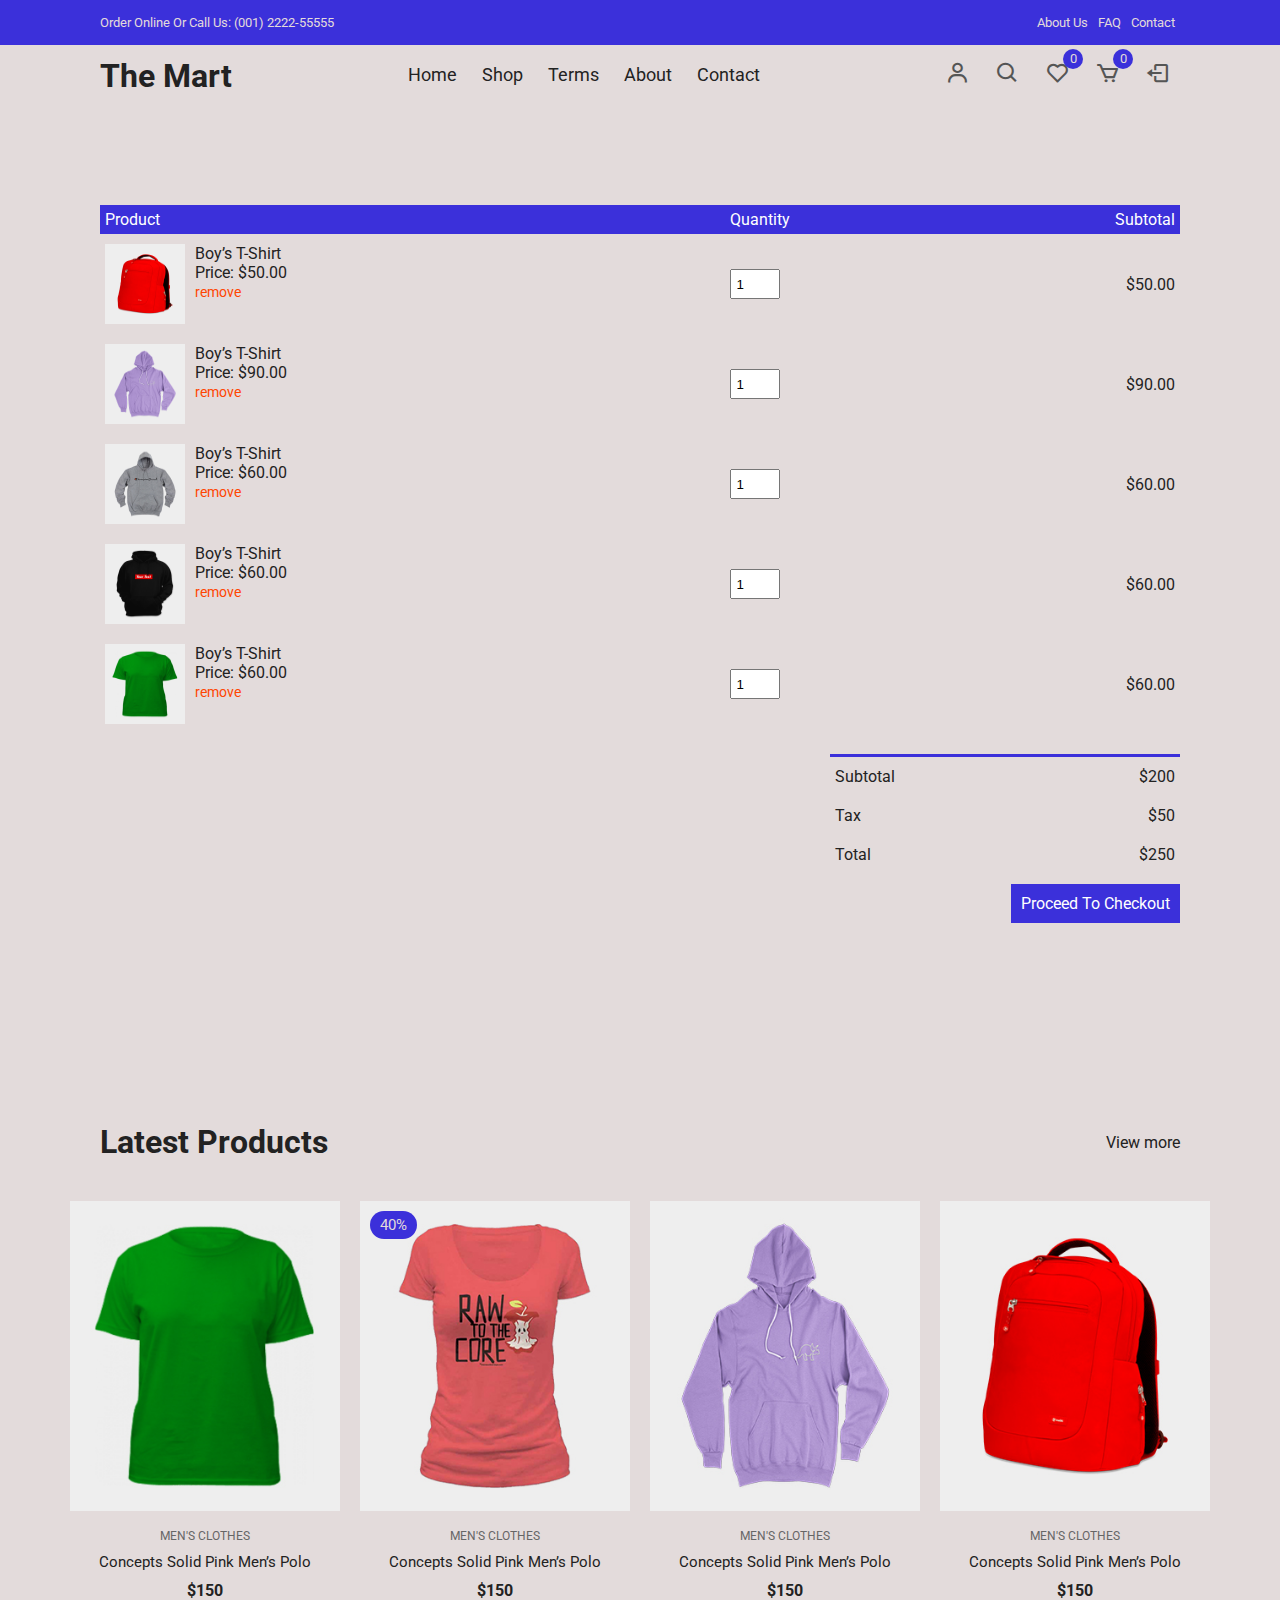
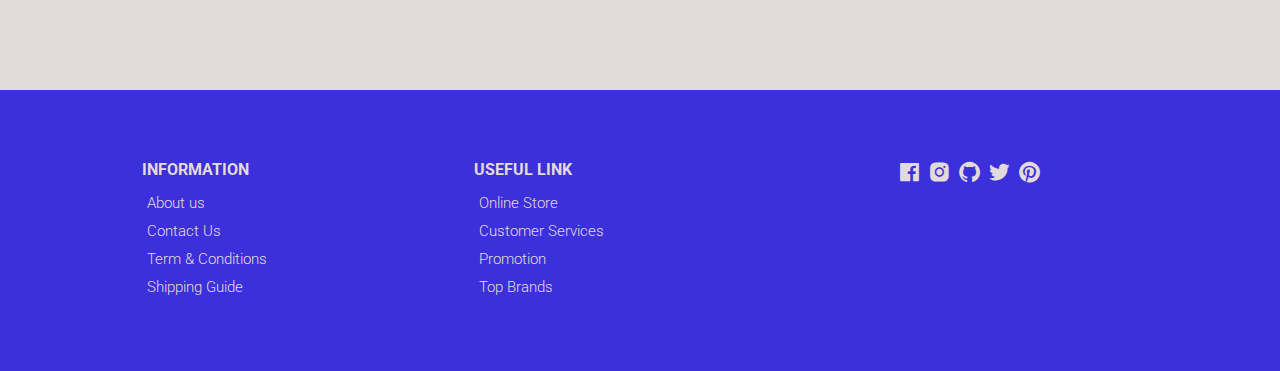
<file: cart.html>
<!DOCTYPE html>
<html lang="en">
  <head>
    <meta charset="UTF-8" />
    <meta name="viewport" content="width=device-width, initial-scale=1.0" />
    <!-- Box icons -->
    <link
      rel="stylesheet"
      href="https://cdn.jsdelivr.net/npm/boxicons@latest/css/boxicons.min.css"
    />
    <!-- Custom StyleSheet -->
    <link rel="stylesheet" href="./css/styles.css" />
    <title>Your Cart</title>
  </head>
  <body>
    <!-- Navigation -->
    <div class="top-nav">
      <div class="container d-flex">
        <p>Order Online Or Call Us: (001) 2222-55555</p>
        <ul class="d-flex">
          <li><a href="about.html">About Us</a></li>
          <li><a href="terms.xml">FAQ</a></li>
          <li><a href="contact.html">Contact</a></li>
        </ul>
      </div>
    </div>
    <div class="navigation">
      <div class="nav-center container d-flex">
        <a href="index.html" class="logo"><h1>The Mart</h1></a>

        <ul class="nav-list d-flex">
          <li class="nav-item">
            <a href="index.php" class="nav-link">Home</a>
          </li>
          <li class="nav-item">
            <a href="product.html" class="nav-link">Shop</a>
          </li>
          <li class="nav-item">
            <a href="terms.xml" class="nav-link">Terms</a>
          </li>
          <li class="nav-item">
            <a href="about.html" class="nav-link">About</a>
          </li>
          <li class="nav-item">
            <a href="contact.html" class="nav-link">Contact</a>
          </li>
        </ul>

        <div class="icons d-flex">
          <a href="login.html" class="icon">
              <i class="bx bx-user"></i>
          </a>
          <a href="search.html" class="icon">
              <i class="bx bx-search"></i>
          </a>
          <div class="icon">
              <i class="bx bx-heart"></i>
              <span class="d-flex">0</span>
          </div>
          <a href="cart.html" class="icon">
              <i class="bx bx-cart"></i>
              <span class="d-flex">0</span>
          </a>
          <a href="logout.php" class ="icon">
             <i class="bx bx-log-out"></i>
          </a>
        </div>

        <div class="hamburger">
          <i class="bx bx-menu-alt-left"></i>
        </div>
      </div>
    </div>

    <!-- Cart Items -->
    <div class="container cart">
      <table>
        <tr>
          <th>Product</th>
          <th>Quantity</th>
          <th>Subtotal</th>
        </tr>
        <tr>
          <td>
            <div class="cart-info">
              <img src="./images/product-2.jpg" alt="" />
              <div>
                <p>Boy’s T-Shirt</p>
                <span>Price: $50.00</span> <br />
                <a href="#">remove</a>
              </div>
            </div>
          </td>
          <td><input type="number" value="1" min="1" /></td>
          <td>$50.00</td>
        </tr>
        <tr>
          <td>
            <div class="cart-info">
              <img src="./images/product-3.jpg" alt="" />
              <div>
                <p>Boy’s T-Shirt</p>
                <span>Price: $90.00</span> <br />
                <a href="#">remove</a>
              </div>
            </div>
          </td>
          <td><input type="number" value="1" min="1" /></td>
          <td>$90.00</td>
        </tr>
        <tr>
          <td>
            <div class="cart-info">
              <img src="./images/product-4.jpg" alt="" />
              <div>
                <p>Boy’s T-Shirt</p>
                <span>Price: $60.00</span> <br />
                <a href="#">remove</a>
              </div>
            </div>
          </td>
          <td><input type="number" value="1" min="1" /></td>
          <td>$60.00</td>
        </tr>
        <tr>
          <td>
            <div class="cart-info">
              <img src="./images/product-5.jpg" alt="" />
              <div>
                <p>Boy’s T-Shirt</p>
                <span>Price: $60.00</span> <br />
                <a href="#">remove</a>
              </div>
            </div>
          </td>
          <td><input type="number" value="1" min="1" /></td>
          <td>$60.00</td>
        </tr>
        <tr>
          <td>
            <div class="cart-info">
              <img src="./images/product-6.jpg" alt="" />
              <div>
                <p>Boy’s T-Shirt</p>
                <span>Price: $60.00</span> <br />
                <a href="#">remove</a>
              </div>
            </div>
          </td>
          <td><input type="number" value="1" min="1" /></td>
          <td>$60.00</td>
        </tr>
      </table>
      <div class="total-price">
        <table>
          <tr>
            <td>Subtotal</td>
            <td>$200</td>
          </tr>
          <tr>
            <td>Tax</td>
            <td>$50</td>
          </tr>
          <tr>
            <td>Total</td>
            <td>$250</td>
          </tr>
        </table>
        <a href="checkout.html" class="checkout btn">Proceed To Checkout</a>
      </div>
    </div>

    <!-- Latest Products -->
    <section class="section featured">
      <div class="top container">
        <h1>Latest Products</h1>
        <a href="#" class="view-more">View more</a>
      </div>
      <div class="product-center container">
        <div class="product-item">
          <div class="overlay">
            <a href="" class="product-thumb">
              <img src="./images/product-6.jpg" alt="" />
            </a>
          </div>
          <div class="product-info">
            <span>MEN'S CLOTHES</span>
            <a href="productDetails.html">Concepts Solid Pink Men’s Polo</a>
            <h4>$150</h4>
          </div>
          <ul class="icons">
            <li><i class="bx bx-heart"></i></li>
            <li><i class="bx bx-search"></i></li>
            <li><i class="bx bx-cart"></i></li>
          </ul>
        </div>
        <div class="product-item">
          <div class="overlay">
            <a href="" class="product-thumb">
              <img src="./images/product-1.jpg" alt="" />
            </a>
            <span class="discount">40%</span>
          </div>
          <div class="product-info">
            <span>MEN'S CLOTHES</span>
            <a href="productDetails.html">Concepts Solid Pink Men’s Polo</a>
            <h4>$150</h4>
          </div>
          <ul class="icons">
            <li><i class="bx bx-heart"></i></li>
            <li><i class="bx bx-search"></i></li>
            <li><i class="bx bx-cart"></i></li>
          </ul>
        </div>
        <div class="product-item">
          <div class="overlay">
            <a href="" class="product-thumb">
              <img src="./images/product-3.jpg" alt="" />
            </a>
          </div>
          <div class="product-info">
            <span>MEN'S CLOTHES</span>
            <a href="productDetails.html">Concepts Solid Pink Men’s Polo</a>
            <h4>$150</h4>
          </div>
          <ul class="icons">
            <li><i class="bx bx-heart"></i></li>
            <li><i class="bx bx-search"></i></li>
            <li><i class="bx bx-cart"></i></li>
          </ul>
        </div>
        <div class="product-item">
          <div class="overlay">
            <a href="" class="product-thumb">
              <img src="./images/product-2.jpg" alt="" />
            </a>
          </div>
          <div class="product-info">
            <span>MEN'S CLOTHES</span>
            <a href="productDetails.html">Concepts Solid Pink Men’s Polo</a>
            <h4>$150</h4>
          </div>
          <ul class="icons">
            <li><i class="bx bx-heart"></i></li>
            <li><i class="bx bx-search"></i></li>
            <li><i class="bx bx-cart"></i></li>
          </ul>
        </div>
      </div>
    </section>

    <!-- Footer -->
    <footer class="footer">
      <div class="row">
        <div class="col d-flex">
          <h4>INFORMATION</h4>
          <a href="">About us</a>
          <a href="">Contact Us</a>
          <a href="">Term & Conditions</a>
          <a href="">Shipping Guide</a>
        </div>
        <div class="col d-flex">
          <h4>USEFUL LINK</h4>
          <a href="">Online Store</a>
          <a href="">Customer Services</a>
          <a href="">Promotion</a>
          <a href="">Top Brands</a>
        </div>
        <div class="col d-flex">
          <span><i class="bx bxl-facebook-square"></i></span>
          <span><i class="bx bxl-instagram-alt"></i></span>
          <span><i class="bx bxl-github"></i></span>
          <span><i class="bx bxl-twitter"></i></span>
          <span><i class="bx bxl-pinterest"></i></span>
        </div>
      </div>
    </footer>

    <!-- Custom Script -->
    <script src="./js/index.js"></script>
  </body>
</html>
</file>
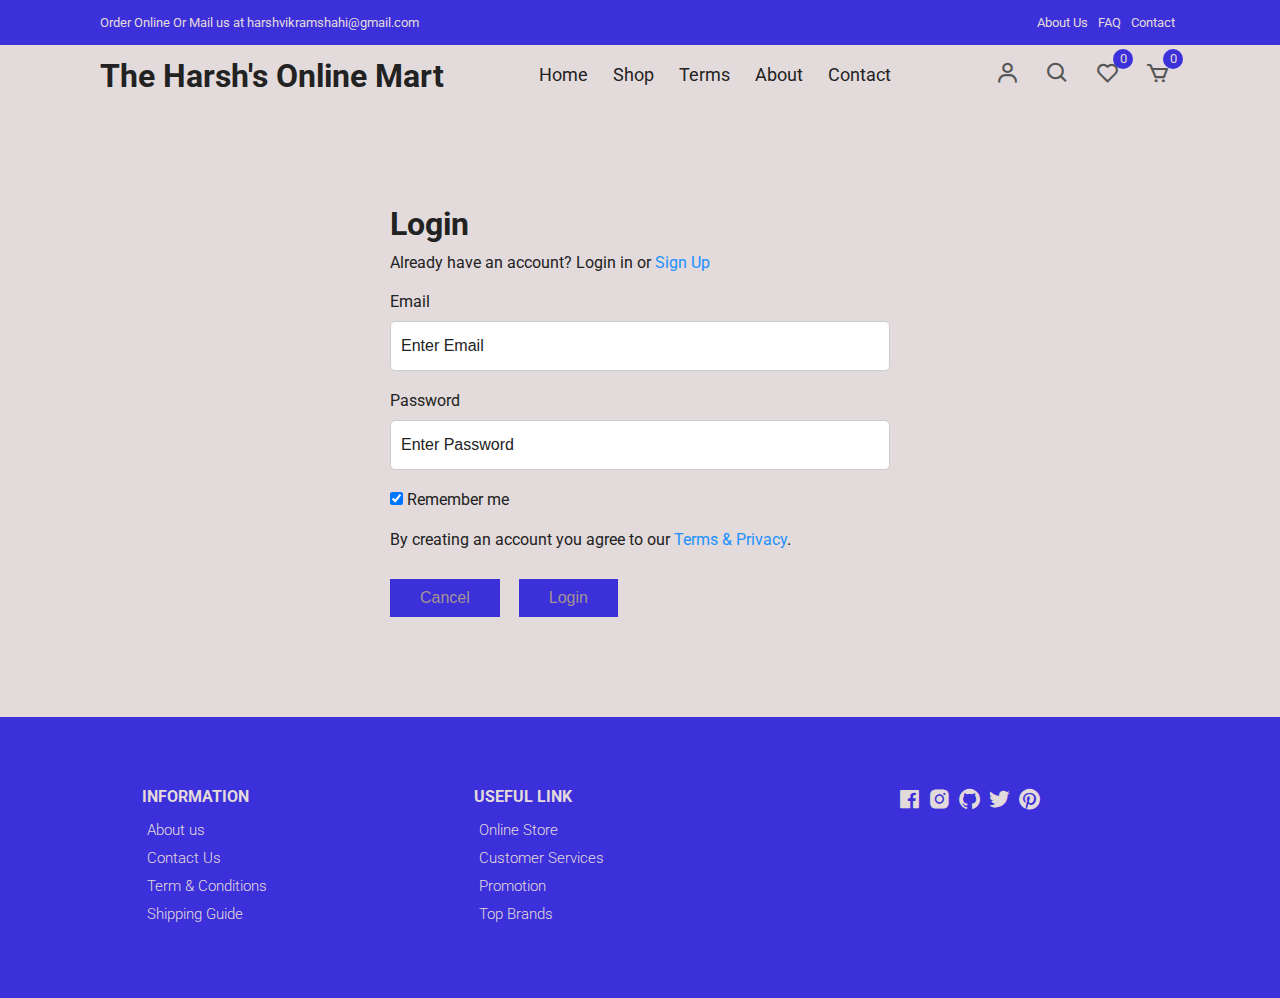
<file: login.html>
<!DOCTYPE html>
<html lang="en">
  <head>
    <meta charset="UTF-8" />
    <meta name="viewport" content="width=device-width, initial-scale=1.0" />
    <!-- Box icons -->
    <link
      rel="stylesheet"
      href="https://cdn.jsdelivr.net/npm/boxicons@latest/css/boxicons.min.css"
    />
    <!-- Custom StyleSheet -->
    <link rel="stylesheet" href="./css/styles.css" />
    <title>Login</title>
  </head>
  <body>
    <!-- Navigation -->
    <div class="top-nav">
      <div class="container d-flex">
        <p>Order Online Or Mail us at harshvikramshahi@gmail.com</p>
        <ul class="d-flex">
          <li><a href="about.html">About Us</a></li>
          <li><a href="contact.html">FAQ</a></li>
          <li><a href="contact.html">Contact</a></li>
        </ul>
      </div>
    </div>
    <div class="navigation">
      <div class="nav-center container d-flex">
        <a href="index.html" class="logo"><h1>The Harsh's Online Mart</h1></a>

        <ul class="nav-list d-flex">
          <li class="nav-item">
            <a href="index.php" class="nav-link">Home</a>
          </li>
          <li class="nav-item">
            <a href="product.html" class="nav-link">Shop</a>
          </li>
          <li class="nav-item">
            <a href="terms.xml" class="nav-link">Terms</a>
          </li>
          <li class="nav-item">
            <a href="about.html" class="nav-link">About</a>
          </li>
          <li class="nav-item">
            <a href="contact.html" class="nav-link">Contact</a>
          </li>
        </ul>

        <div class="icons d-flex">
          <a href="login.html" class="icon">
              <i class="bx bx-user"></i>
          </a>
          <a href="search.html" class="icon">
              <i class="bx bx-search"></i>
          </a>
          <div class="icon">
              <i class="bx bx-heart"></i>
              <span class="d-flex">0</span>
          </div>
          <a href="cart.html" class="icon">
              <i class="bx bx-cart"></i>
              <span class="d-flex">0</span>
          </a>
        </div>
      </div>
    </div>
    <!-- Login -->
    <div class="container">
      <div class="login-form">
        <form action="login.php" method="post">
          <h1>Login</h1>
          <p>
            Already have an account? Login in or
            <a href="signup.html">Sign Up</a>
          </p>

          <label for="email">Email</label>
          <input type="text" placeholder="Enter Email" name="username" required />

          <label for="psw">Password</label>
          <input
            type="password"
            placeholder="Enter Password"
            name="password"
            required
          />

          <label>
            <input
              type="checkbox"
              checked="checked"
              name="remember"
              style="margin-bottom: 15px"
            />
            Remember me
          </label>

          <p>
            By creating an account you agree to our
            <a href="terms.xml">Terms & Privacy</a>.
          </p>

          <div class="buttons">
            <button  type="button" class="cancelbtn">Cancel</button>
            <button type="submit" class="signupbtn">Login</button>
          </div>
        </form>
      </div>
    </div>

    <!-- Footer -->
    <footer class="footer">
      <div class="row">
        <div class="col d-flex">
          <h4>INFORMATION</h4>
          <a href="">About us</a>
          <a href="">Contact Us</a>
          <a href="">Term & Conditions</a>
          <a href="">Shipping Guide</a>
        </div>
        <div class="col d-flex">
          <h4>USEFUL LINK</h4>
          <a href="">Online Store</a>
          <a href="">Customer Services</a>
          <a href="">Promotion</a>
          <a href="">Top Brands</a>
        </div>
        <div class="col d-flex">
          <span><i class="bx bxl-facebook-square"></i></span>
          <span><i class="bx bxl-instagram-alt"></i></span>
          <span><i class="bx bxl-github"></i></span>
          <span><i class="bx bxl-twitter"></i></span>
          <span><i class="bx bxl-pinterest"></i></span>
        </div>
      </div>
    </footer>

    <!-- Custom Script -->
    <script src="./js/index.js"></script>
  </body>
</html>
</file>
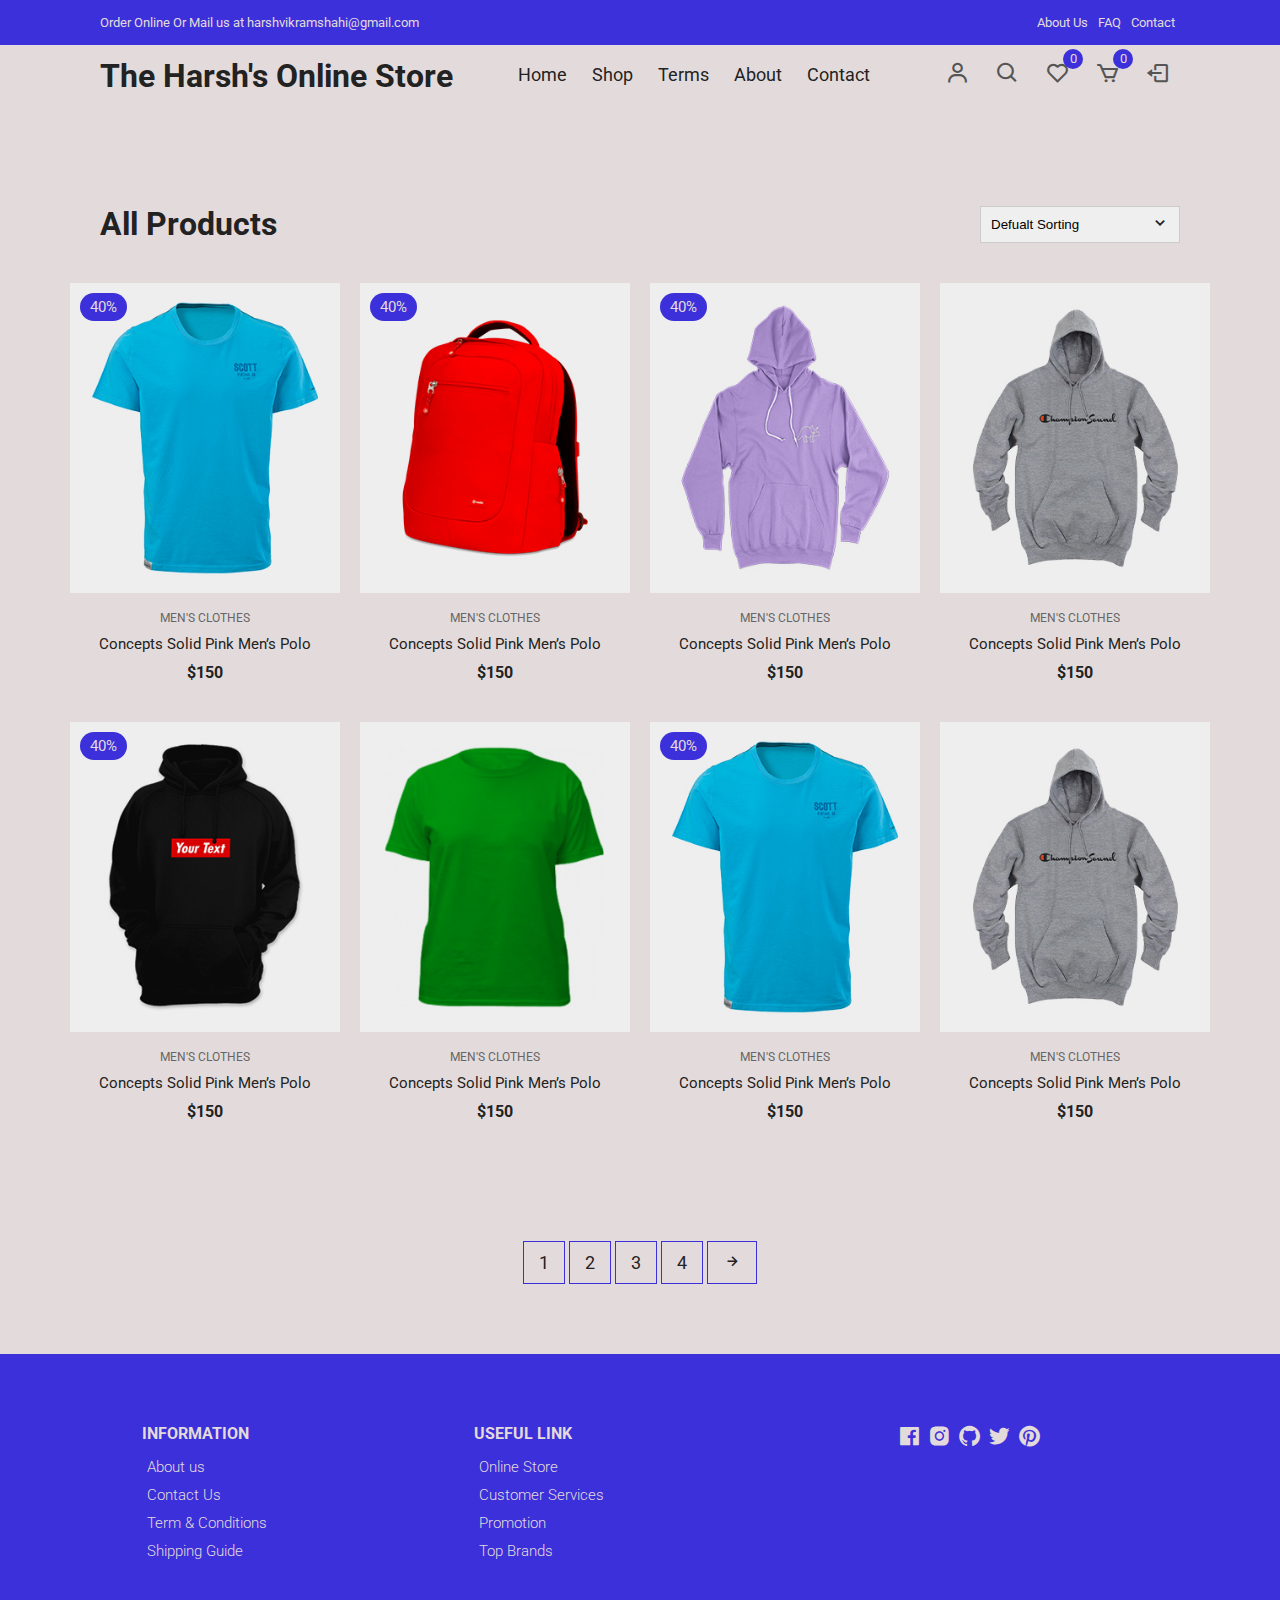
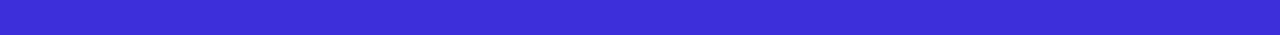
<file: product.html>
<!DOCTYPE html>
<html lang="en">
  <head>
    <meta charset="UTF-8" />
    <meta name="viewport" content="width=device-width, initial-scale=1.0" />
    <!-- Box icons -->
    <link
      rel="stylesheet"
      href="https://cdn.jsdelivr.net/npm/boxicons@latest/css/boxicons.min.css"
    />
    <!-- Custom StyleSheet -->
    <link rel="stylesheet" href="./css/styles.css" />
    <title>Boy’s T-Shirt</title>
  </head>

  <body>
    <!-- Navigation -->
    <div class="top-nav">
      <div class="container d-flex">
        <p>Order Online Or Mail us at harshvikramshahi@gmail.com</p>
        <ul class="d-flex">
          <li><a href="about.html">About Us</a></li>
          <li><a href="contact.html">FAQ</a></li>
          <li><a href="contact.html">Contact</a></li>
        </ul>
      </div>
    </div>
    <div class="navigation">
      <div class="nav-center container d-flex">
        <a href="index.html" class="logo"><h1>The Harsh's Online Store</h1></a>

        <ul class="nav-list d-flex">
          <li class="nav-item">
            <a href="index.php" class="nav-link">Home</a>
          </li>
          <li class="nav-item">
            <a href="product.html" class="nav-link">Shop</a>
          </li>
          <li class="nav-item">
            <a href="terms.xml" class="nav-link">Terms</a>
          </li>
          <li class="nav-item">
            <a href="about.html" class="nav-link">About</a>
          </li>
          <li class="nav-item">
            <a href="contact.html" class="nav-link">Contact</a>
          </li>
        </ul>

        <div class="icons d-flex">
          <a href="login.html" class="icon">
              <i class="bx bx-user"></i>
          </a>
          <a href="search.html" class="icon">
              <i class="bx bx-search"></i>
          </a>
          <div class="icon">
              <i class="bx bx-heart"></i>
              <span class="d-flex">0</span>
          </div>
          <a href="cart.html" class="icon">
              <i class="bx bx-cart"></i>
              <span class="d-flex">0</span>
          </a>
          <a href="logout.php" class ="icon">
             <i class="bx bx-log-out"></i>
          </a>
        </div>

        <div class="hamburger">
          <i class="bx bx-menu-alt-left"></i>
        </div>
      </div>
    </div>

    <!-- All Products -->
    <section class="section all-products" id="products">
      <div class="top container">
        <h1>All Products</h1>
        <form>
          <select>
            <option value="1">Defualt Sorting</option>
            <option value="2">Sort By Price</option>
            <option value="3">Sort By Popularity</option>
            <option value="4">Sort By Sale</option>
            <option value="5">Sort By Rating</option>
          </select>
          <span><i class="bx bx-chevron-down"></i></span>
        </form>
      </div>
      <div class="product-center container">
        <div class="product-item">
          <div class="overlay">
            <a href="productDetails.html" class="product-thumb">
              <img src="./images/product-7.jpg" alt="" />
            </a>
            <span class="discount">40%</span>
          </div>
          <div class="product-info">
            <span>MEN'S CLOTHES</span>
            <a href="productDetails.html">Concepts Solid Pink Men’s Polo</a>
            <h4>$150</h4>
          </div>
          <ul class="icons">
            <li><i class="bx bx-heart"></i></li>
            <li><i class="bx bx-search"></i></li>
            <li><i class="bx bx-cart"></i></li>
          </ul>
        </div>
        <div class="product-item">
          <div class="overlay">
            <a href="" class="product-thumb">
              <img src="./images/product-2.jpg" alt="" />
            </a>
            <span class="discount">40%</span>
          </div>
          <div class="product-info">
            <span>MEN'S CLOTHES</span>
            <a href="">Concepts Solid Pink Men’s Polo</a>
            <h4>$150</h4>
          </div>
          <ul class="icons">
            <li><i class="bx bx-heart"></i></li>
            <li><i class="bx bx-search"></i></li>
            <li><i class="bx bx-cart"></i></li>
          </ul>
        </div>
        <div class="product-item">
          <div class="overlay">
            <a href="" class="product-thumb">
              <img src="./images/product-3.jpg" alt="" />
            </a>
            <span class="discount">40%</span>
          </div>
          <div class="product-info">
            <span>MEN'S CLOTHES</span>
            <a href="">Concepts Solid Pink Men’s Polo</a>
            <h4>$150</h4>
          </div>
          <ul class="icons">
            <li><i class="bx bx-heart"></i></li>
            <li><i class="bx bx-search"></i></li>
            <li><i class="bx bx-cart"></i></li>
          </ul>
        </div>
        <div class="product-item">
          <div class="overlay">
            <a href="" class="product-thumb">
              <img src="./images/product-4.jpg" alt="" />
            </a>
          </div>
          <div class="product-info">
            <span>MEN'S CLOTHES</span>
            <a href="">Concepts Solid Pink Men’s Polo</a>
            <h4>$150</h4>
          </div>
          <ul class="icons">
            <li><i class="bx bx-heart"></i></li>
            <li><i class="bx bx-search"></i></li>
            <li><i class="bx bx-cart"></i></li>
          </ul>
        </div>
        <div class="product-item">
          <div class="overlay">
            <a href="" class="product-thumb">
              <img src="./images/product-5.jpg" alt="" />
            </a>
            <span class="discount">40%</span>
          </div>
          <div class="product-info">
            <span>MEN'S CLOTHES</span>
            <a href="">Concepts Solid Pink Men’s Polo</a>
            <h4>$150</h4>
          </div>
          <ul class="icons">
            <li><i class="bx bx-heart"></i></li>
            <li><i class="bx bx-search"></i></li>
            <li><i class="bx bx-cart"></i></li>
          </ul>
        </div>
        <div class="product-item">
          <div class="overlay">
            <a href="" class="product-thumb">
              <img src="./images/product-6.jpg" alt="" />
            </a>
          </div>
          <div class="product-info">
            <span>MEN'S CLOTHES</span>
            <a href="">Concepts Solid Pink Men’s Polo</a>
            <h4>$150</h4>
          </div>
          <ul class="icons">
            <li><i class="bx bx-heart"></i></li>
            <li><i class="bx bx-search"></i></li>
            <li><i class="bx bx-cart"></i></li>
          </ul>
        </div>
        <div class="product-item">
          <div class="overlay">
            <a href="" class="product-thumb">
              <img src="./images/product-7.jpg" alt="" />
            </a>
            <span class="discount">40%</span>
          </div>
          <div class="product-info">
            <span>MEN'S CLOTHES</span>
            <a href="">Concepts Solid Pink Men’s Polo</a>
            <h4>$150</h4>
          </div>
          <ul class="icons">
            <li><i class="bx bx-heart"></i></li>
            <li><i class="bx bx-search"></i></li>
            <li><i class="bx bx-cart"></i></li>
          </ul>
        </div>
        <div class="product-item">
          <div class="overlay">
            <a href="" class="product-thumb">
              <img src="./images/product-4.jpg" alt="" />
            </a>
          </div>
          <div class="product-info">
            <span>MEN'S CLOTHES</span>
            <a href="">Concepts Solid Pink Men’s Polo</a>
            <h4>$150</h4>
          </div>
          <ul class="icons">
            <li><i class="bx bx-heart"></i></li>
            <li><i class="bx bx-search"></i></li>
            <li><i class="bx bx-cart"></i></li>
          </ul>
        </div>
      </div>
    </section>
    <section class="pagination">
      <div class="container">
        <span>1</span> <span>2</span> <span>3</span> <span>4</span>
        <span><i class="bx bx-right-arrow-alt"></i></span>
      </div>
    </section>
    <!-- Footer -->
    <footer class="footer">
      <div class="row">
        <div class="col d-flex">
          <h4>INFORMATION</h4>
          <a href="">About us</a>
          <a href="">Contact Us</a>
          <a href="">Term & Conditions</a>
          <a href="">Shipping Guide</a>
        </div>
        <div class="col d-flex">
          <h4>USEFUL LINK</h4>
          <a href="">Online Store</a>
          <a href="">Customer Services</a>
          <a href="">Promotion</a>
          <a href="">Top Brands</a>
        </div>
        <div class="col d-flex">
          <span><i class="bx bxl-facebook-square"></i></span>
          <span><i class="bx bxl-instagram-alt"></i></span>
          <span><i class="bx bxl-github"></i></span>
          <span><i class="bx bxl-twitter"></i></span>
          <span><i class="bx bxl-pinterest"></i></span>
        </div>
      </div>
    </footer>
    <!-- Custom Script -->
    <script src="./js/index.js"></script>
  </body>
</html>
</file>
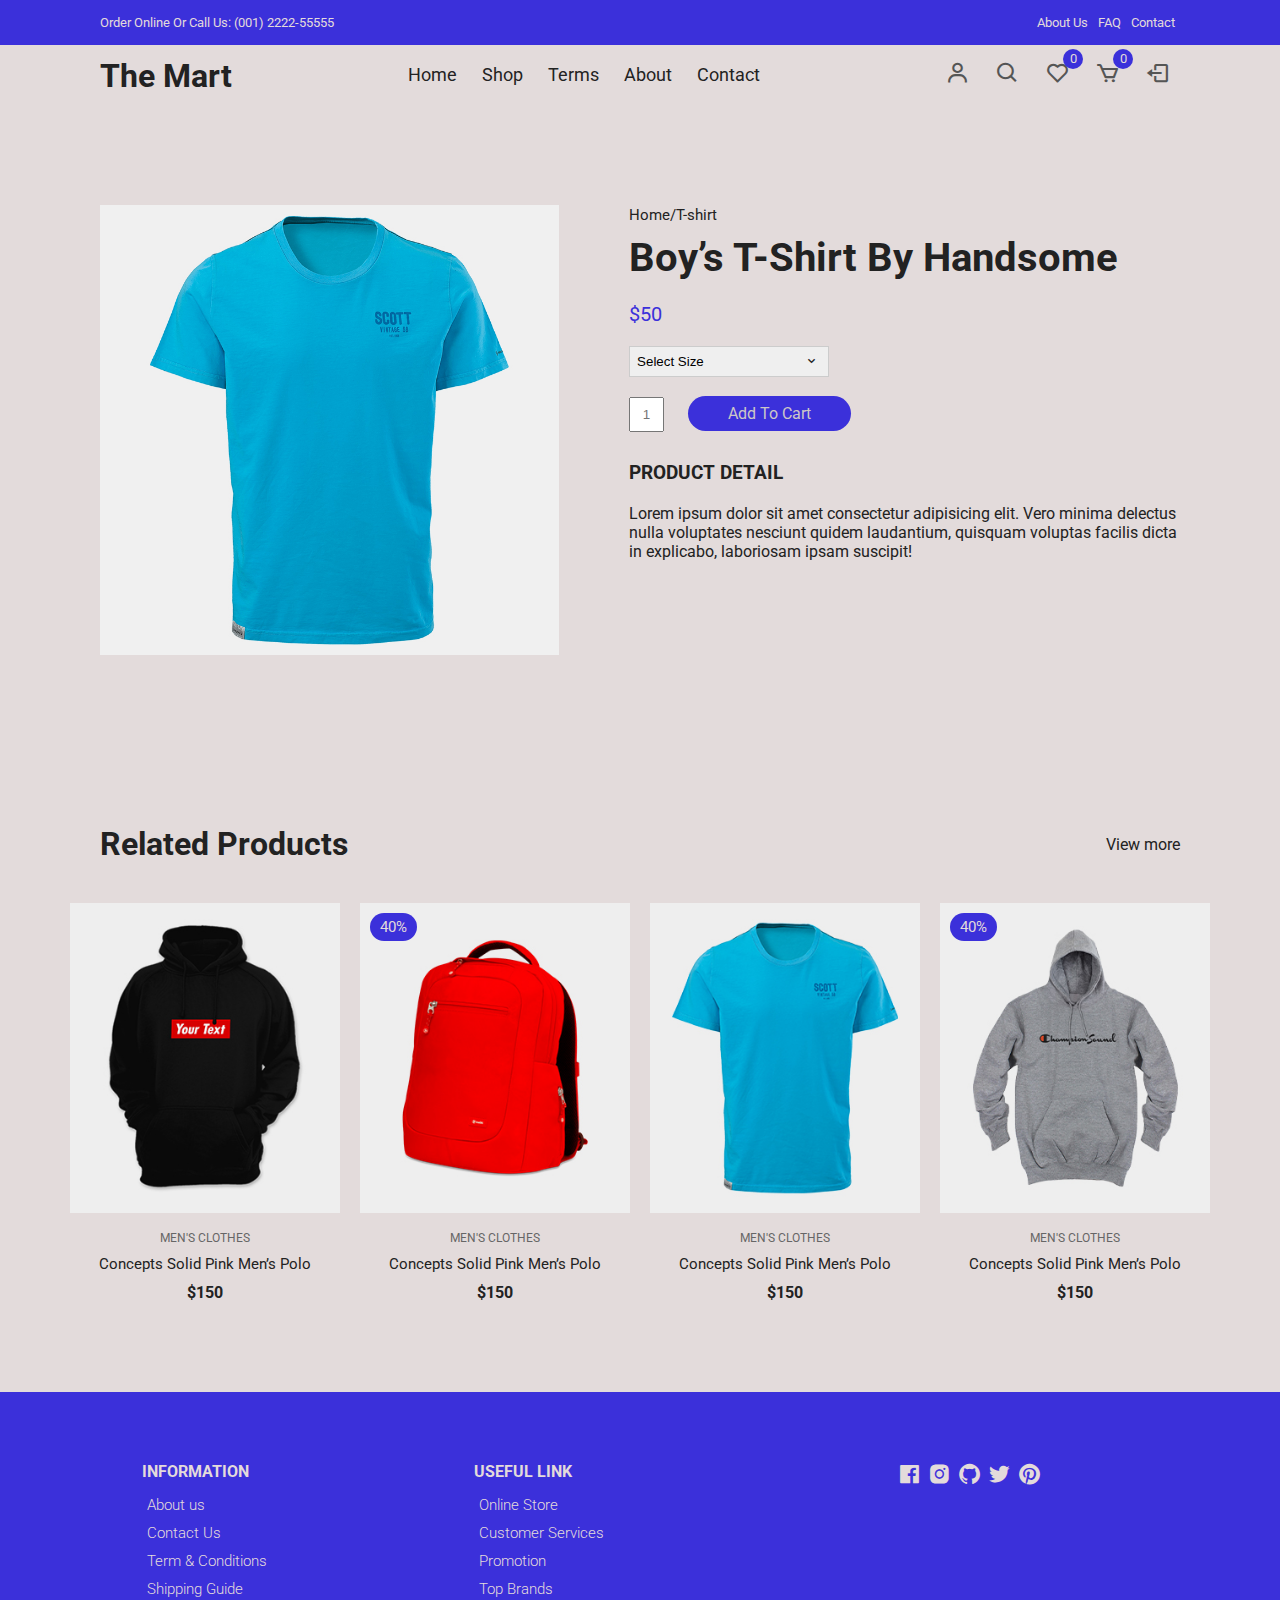
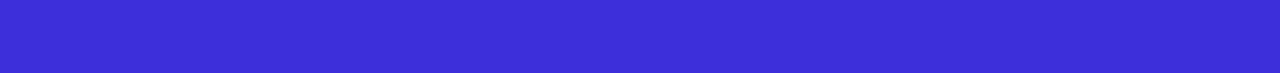
<file: productDetails.html>
<!DOCTYPE html>
<html lang="en">
  <head>
    <meta charset="UTF-8" />
    <meta name="viewport" content="width=device-width, initial-scale=1.0" />
    <!-- Box icons -->
    <link
      rel="stylesheet"
      href="https://cdn.jsdelivr.net/npm/boxicons@latest/css/boxicons.min.css"
    />
    <!-- Custom StyleSheet -->
    <link rel="stylesheet" href="./css/styles.css" />
    <title>Boy’s T-Shirt - Codevo</title>
  </head>

  <body>
    <!-- Navigation -->
    <div class="top-nav">
      <div class="container d-flex">
        <p>Order Online Or Call Us: (001) 2222-55555</p>
        <ul class="d-flex">
          <li><a href="about.html">About Us</a></li>
          <li><a href="contact.html">FAQ</a></li>
          <li><a href="contact.html">Contact</a></li>
        </ul>
      </div>
    </div>
    <div class="navigation">
      <div class="nav-center container d-flex">
        <a href="index.html" class="logo"><h1>The Mart</h1></a>

        <ul class="nav-list d-flex">
          <li class="nav-item">
            <a href="index.php" class="nav-link">Home</a>
          </li>
          <li class="nav-item">
            <a href="product.html" class="nav-link">Shop</a>
          </li>
          <li class="nav-item">
            <a href="terms.xml" class="nav-link">Terms</a>
          </li>
          <li class="nav-item">
            <a href="about.html" class="nav-link">About</a>
          </li>
          <li class="nav-item">
            <a href="contact.html" class="nav-link">Contact</a>
          </li>
        </ul>

        <div class="icons d-flex">
          <a href="login.html" class="icon">
              <i class="bx bx-user"></i>
          </a>
          <a href="search.html" class="icon">
              <i class="bx bx-search"></i>
          </a>
          <div class="icon">
              <i class="bx bx-heart"></i>
              <span class="d-flex">0</span>
          </div>
          <a href="cart.html" class="icon">
              <i class="bx bx-cart"></i>
              <span class="d-flex">0</span>
          </a>
          <a href="logout.php" class ="icon">
             <i class="bx bx-log-out"></i>
          </a>
        </div>

        <div class="hamburger">
          <i class="bx bx-menu-alt-left"></i>
        </div>
      </div>
    </div>

    <!-- Product Details -->
    <section class="section product-detail">
      <div class="details container">
        <div class="left image-container">
          <div class="main">
            <img src="./images/product-8.jpg" id="zoom" alt="" />
          </div>
        </div>
        <div class="right">
          <span>Home/T-shirt</span>
          <h1>Boy’s T-Shirt By Handsome</h1>
          <div class="price">$50</div>
          <form>
            <div>
              <select>
                <option value="Select Size" selected disabled>
                  Select Size
                </option>
                <option value="1">32</option>
                <option value="2">42</option>
                <option value="3">52</option>
                <option value="4">62</option>
              </select>
              <span><i class="bx bx-chevron-down"></i></span>
            </div>
          </form>
          <form class="form">
            <input type="text" placeholder="1" />
            <a href="cart.html" class="addCart">Add To Cart</a>
          </form>
          <h3>Product Detail</h3>
          <p>
            Lorem ipsum dolor sit amet consectetur adipisicing elit. Vero minima
            delectus nulla voluptates nesciunt quidem laudantium, quisquam
            voluptas facilis dicta in explicabo, laboriosam ipsam suscipit!
          </p>
        </div>
      </div>
    </section>

    <!-- Related -->
    <section class="section featured">
      <div class="top container">
        <h1>Related Products</h1>
        <a href="#" class="view-more">View more</a>
      </div>
      <div class="product-center container">
        <div class="product-item">
          <div class="overlay">
            <a href="" class="product-thumb">
              <img src="./images/product-5.jpg" alt="" />
            </a>
          </div>
          <div class="product-info">
            <span>MEN'S CLOTHES</span>
            <a href="">Concepts Solid Pink Men’s Polo</a>
            <h4>$150</h4>
          </div>
          <ul class="icons">
            <li><i class="bx bx-heart"></i></li>
            <li><i class="bx bx-search"></i></li>
            <li><i class="bx bx-cart"></i></li>
          </ul>
        </div>
        <div class="product-item">
          <div class="overlay">
            <a href="" class="product-thumb">
              <img src="./images/product-2.jpg" alt="" />
            </a>
            <span class="discount">40%</span>
          </div>
          <div class="product-info">
            <span>MEN'S CLOTHES</span>
            <a href="">Concepts Solid Pink Men’s Polo</a>
            <h4>$150</h4>
          </div>
          <ul class="icons">
            <li><i class="bx bx-heart"></i></li>
            <li><i class="bx bx-search"></i></li>
            <li><i class="bx bx-cart"></i></li>
          </ul>
        </div>
        <div class="product-item">
          <div class="overlay">
            <a href="" class="product-thumb">
              <img src="./images/product-7.jpg" alt="" />
            </a>
          </div>
          <div class="product-info">
            <span>MEN'S CLOTHES</span>
            <a href="">Concepts Solid Pink Men’s Polo</a>
            <h4>$150</h4>
          </div>
          <ul class="icons">
            <li><i class="bx bx-heart"></i></li>
            <li><i class="bx bx-search"></i></li>
            <li><i class="bx bx-cart"></i></li>
          </ul>
        </div>
        <div class="product-item">
          <div class="overlay">
            <a href="" class="product-thumb">
              <img src="./images/product-4.jpg" alt="" />
            </a>
            <span class="discount">40%</span>
          </div>
          <div class="product-info">
            <span>MEN'S CLOTHES</span>
            <a href="">Concepts Solid Pink Men’s Polo</a>
            <h4>$150</h4>
          </div>
          <ul class="icons">
            <li><i class="bx bx-heart"></i></li>
            <li><i class="bx bx-search"></i></li>
            <li><i class="bx bx-cart"></i></li>
          </ul>
        </div>
      </div>
    </section>
    <!-- Footer -->
    <footer class="footer">
      <div class="row">
        <div class="col d-flex">
          <h4>INFORMATION</h4>
          <a href="">About us</a>
          <a href="">Contact Us</a>
          <a href="">Term & Conditions</a>
          <a href="">Shipping Guide</a>
        </div>
        <div class="col d-flex">
          <h4>USEFUL LINK</h4>
          <a href="">Online Store</a>
          <a href="">Customer Services</a>
          <a href="">Promotion</a>
          <a href="">Top Brands</a>
        </div>
        <div class="col d-flex">
          <span><i class="bx bxl-facebook-square"></i></span>
          <span><i class="bx bxl-instagram-alt"></i></span>
          <span><i class="bx bxl-github"></i></span>
          <span><i class="bx bxl-twitter"></i></span>
          <span><i class="bx bxl-pinterest"></i></span>
        </div>
      </div>
    </footer>
    <!-- Custom Script -->
    <script src="./js/index.js"></script>
    <script
      src="https://code.jquery.com/jquery-3.4.0.min.js"
      integrity="sha384-JUMjoW8OzDJw4oFpWIB2Bu/c6768ObEthBMVSiIx4ruBIEdyNSUQAjJNFqT5pnJ6"
      crossorigin="anonymous"
    ></script>
    <script src="./js/zoomsl.min.js"></script>
    <script>
      $(function () {
        console.log("hello");
        $("#zoom").imagezoomsl({
          zoomrange: [4, 4],
        });
      });
    </script>
  </body>
</html>
</file>
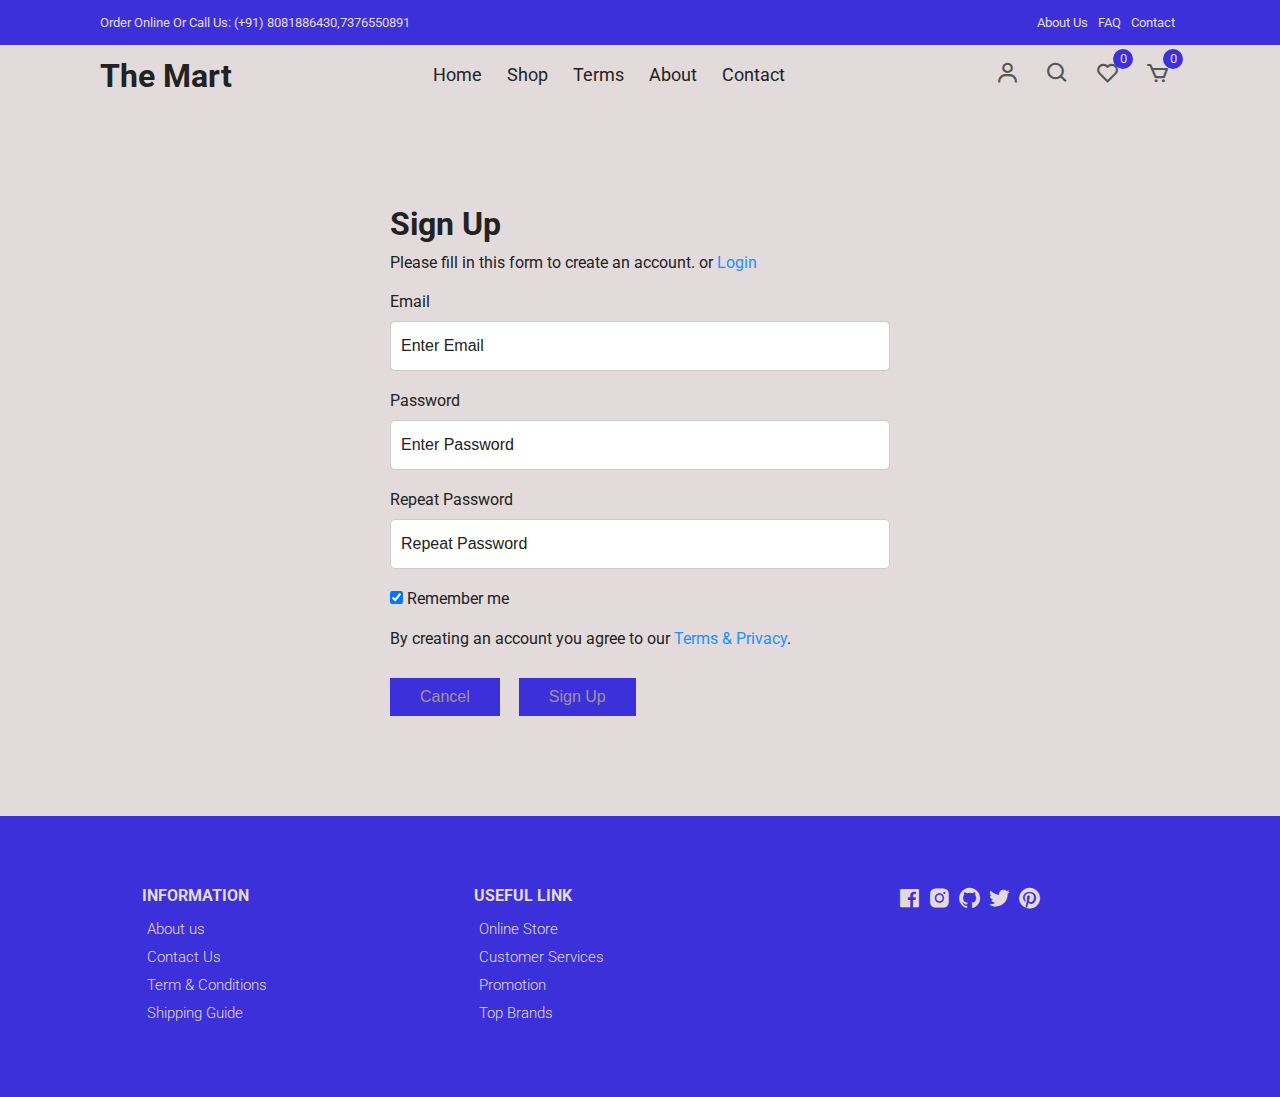
<file: signup.html>
<!DOCTYPE html>
<html lang="en">
  <head>
    <meta charset="UTF-8" />
    <meta name="viewport" content="width=device-width, initial-scale=1.0" />
    <!-- Box icons -->
    <link
      rel="stylesheet"
      href="https://cdn.jsdelivr.net/npm/boxicons@latest/css/boxicons.min.css"
    />
    <!-- Custom StyleSheet -->
    <link rel="stylesheet" href="./css/styles.css" />
    <title>Sign Up</title>
  </head>
  <body>
    <!-- Navigation -->
    <div class="top-nav">
      <div class="container d-flex">
        <p>Order Online Or Call Us: (+91) 8081886430,7376550891</p>
        <ul class="d-flex">
          <li><a href="about.html">About Us</a></li>
          <li><a href="contact.html">FAQ</a></li>
          <li><a href="contact.html">Contact</a></li>
        </ul>
      </div>
    </div>
    <div class="navigation">
      <div class="nav-center container d-flex">
        <a href="index.html" class="logo"><h1>The Mart</h1></a>

        <ul class="nav-list d-flex">
          <li class="nav-item">
            <a href="index.php" class="nav-link">Home</a>
          </li>
          <li class="nav-item">
            <a href="product.html" class="nav-link">Shop</a>
          </li>
          <li class="nav-item">
            <a href="terms.xml" class="nav-link">Terms</a>
          </li>
          <li class="nav-item">
            <a href="about.html" class="nav-link">About</a>
          </li>
          <li class="nav-item">
            <a href="contact.html" class="nav-link">Contact</a>
          </li>
        </ul>

        <div class="icons d-flex">
          <a href="login.html" class="icon">
              <i class="bx bx-user"></i>
          </a>
          <a href="search.html" class="icon">
              <i class="bx bx-search"></i>
          </a>
          <div class="icon">
              <i class="bx bx-heart"></i>
              <span class="d-flex">0</span>
          </div>
          <a href="cart.html" class="icon">
              <i class="bx bx-cart"></i>
              <span class="d-flex">0</span>
          </a>
        </div>

        <div class="hamburger">
          <i class="bx bx-menu-alt-left"></i>
        </div>
      </div>
    </div>
    <!-- Login -->
    <div class="container">
      <div class="login-form">
        <form action="signup.php" method="post">
          <h1>Sign Up</h1>
          <p>
            Please fill in this form to create an account. or
            <a href="login.html">Login</a>
          </p>

          <label for="email">Email</label>
          <input type="text" placeholder="Enter Email" name="username" required />

          <label for="psw">Password</label>
          <input
            type="password"
            placeholder="Enter Password"
            name="password"
            required
          />

          <label for="psw-repeat">Repeat Password</label>
          <input
            type="password"
            placeholder="Repeat Password"
            name="confirm_password"
            required
          />

          <label>
            <input
              type="checkbox"
              checked="checked"
              name="remember"
              style="margin-bottom: 15px"
            />
            Remember me
          </label>

          <p>
            By creating an account you agree to our
            <a href="terms.xml">Terms & Privacy</a>.
          </p>

          <div class="buttons">
            <button type="button" class="cancelbtn">Cancel</button>
            <button type="submit" class="signupbtn">Sign Up</button>
          </div>
        </form>
      </div>
    </div>

    <!-- Footer -->
    <footer class="footer">
      <div class="row">
        <div class="col d-flex">
          <h4>INFORMATION</h4>
          <a href="">About us</a>
          <a href="">Contact Us</a>
          <a href="">Term & Conditions</a>
          <a href="">Shipping Guide</a>
        </div>
        <div class="col d-flex">
          <h4>USEFUL LINK</h4>
          <a href="">Online Store</a>
          <a href="">Customer Services</a>
          <a href="">Promotion</a>
          <a href="">Top Brands</a>
        </div>
        <div class="col d-flex">
          <span><i class="bx bxl-facebook-square"></i></span>
          <span><i class="bx bxl-instagram-alt"></i></span>
          <span><i class="bx bxl-github"></i></span>
          <span><i class="bx bxl-twitter"></i></span>
          <span><i class="bx bxl-pinterest"></i></span>
        </div>
      </div>
    </footer>

    <!-- Custom Script -->
    <script src="./js/index.js"></script>
  </body>
</html>
</file>
<file: css/styles.css>
/* Fonts */
@import url('https://fonts.googleapis.com/css2?family=Roboto:wght@100;300;400;500;700&display=swap');

/* Color Variables */
:root {
  --white: rgb(227, 219, 219);
  --black: #222;
  --green: #3b30da;
  --grey1: #f0f0f0;
  --grey2: #e9d7d3;
}

/* Basic Reset */
*,
*::before,
*::after {
  margin: 0;
  padding: 0;
  box-sizing: inherit;
}

html {
  box-sizing: border-box;
  font-size: 62.5%;
}

body {
  font-family: 'Roboto', sans-serif;
  font-size: 1.6rem;
  background-color: var(--white);
  color: var(--black);
  font-weight: 400;
  font-style: normal;
}

a {
  text-decoration: none;
  color: var(--black);
}

li {
  list-style: none;
}

.container {
  max-width: 114rem;
  margin: 0 auto;
  padding: 0 3rem;
}

.d-flex {
  display: flex;
  align-items: center;
}

/* 
=================
Header
=================
*/

.header {
  position: relative;
  min-height: 100vh;
  overflow-x: hidden;
}

.top-nav {
  background-color: var(--green);
  font-size: 1.3rem;
  color: var(--white);
}

.top-nav div {
  justify-content: space-between;
  height: 4.5rem;
}

.top-nav a {
  color: var(--white);
  padding: 0 0.5rem;
}

/* 
=================
Navigation
=================
*/
.navigation {
  height: 6rem;
  line-height: 6rem;
}

.nav-center {
  justify-content: space-between;
}

.nav-list .icons {
  display: none;
}

.nav-center .nav-item:not(:last-child) {
  margin-right: 0.5rem;
}

.nav-center .nav-link {
  font-size: 1.8rem;
  padding: 1rem;
}

.nav-center .nav-link:hover {
  color: var(--green);
}

.nav-center .hamburger {
  display: none;
  font-size: 2.3rem;
  color: var(--black);
  cursor: pointer;
}

/* Icons */

.icon {
  cursor: pointer;
  font-size: 2.5rem;
  padding: 0 1rem;
  color: #555;
  position: relative;
}

.icon:not(:last-child) {
  margin-right: 0.5rem;
}

.icon span {
  position: absolute;
  top: 3px;
  right: -3px;
  background-color: var(--green);
  color: var(--white);
  border-radius: 50%;
  font-size: 1.3rem;
  height: 2rem;
  width: 2rem;
  justify-content: center;
}

@media only screen and (max-width: 768px) {
  .nav-list {
    position: fixed;
    top: 12%;
    left: -35rem;
    flex-direction: column;
    align-items: flex-start;
    box-shadow: 5px 5px 10px rgba(0, 0, 0, 0.2);
    background-color: white;
    height: 100%;
    width: 0%;
    max-width: 35rem;
    z-index: 100;
    transition: all 300ms ease-in-out;
  }

  .nav-list.open {
    left: 0;
    width: 100%;
  }

  .nav-list .nav-item {
    margin: 0 0 1rem 0;
    width: 100%;
  }

  .nav-list .nav-link {
    font-size: 2rem;
    color: var(--black);
  }

  .nav-center .hamburger {
    display: block;
    color: var(--black);
    font-size: 3rem;
  }

  .icons {
    display: none;
  }

  .nav-list .icons {
    display: flex;
  }

  .top-nav ul {
    display: none;
  }

  .top-nav div {
    justify-content: center;
    height: 3rem;
  }
}

/* 
=================
Hero Area
=================
*/

.hero,
.hero .glide__slides {
  background-color: var(--grey2);
  position: relative;
  height: calc(100vh - 6rem);
  margin: 0 4rem;
  overflow: hidden;
}

.hero .center {
  display: flex;
  align-items: center;
  justify-content: center;
  position: relative;
  height: 100%;
  padding-top: 3rem;
}

.hero .left {
  position: absolute;
  top: 0%;
  left: 25rem;
  opacity: 0;
  transition: all 1000ms ease-in-out;
}

.hero .left h1 {
  font-size: 5rem;
  margin: 1rem 0;
}

.hero .left p {
  font-size: 1.6rem;
  margin-bottom: 1rem;
}

.hero .left .hero-btn {
  display: inline-block;
  padding: 1rem 3rem;
  font-size: 1.6rem;
  margin-top: 1rem;
  background-color: var(--green);
  color: white;
}

.hero .right {
  flex: 0 0 50%;
  height: 100%;
  position: relative;
  text-align: center;
}

.hero .right img {
  position: absolute;
  width: 55rem;
  opacity: 0;
  transition: all 1000ms ease-in-out;
}

.center .right img.img1 {
  width: 85%;
  right: -25%;
  bottom: -50%;
}

.center .right img.img2 {
  width: 90%;
  right: -40%;
  bottom: -40%;
}

.glide__slide--active .center .right img {
  bottom: -3%;
  opacity: 1;
}

.glide__slide--active .left {
  opacity: 1;
  top: 35%;
}

/*
======================
Hero Media Query
======================
*/
@media only screen and (max-width: 1500px) {
  .hero .left {
    left: 0;
  }
}
@media only screen and (max-width: 999px) {
  .glide__slide--active .left {
    top: 15%;
  }

  .center .right img.img1 {
    width: 90%;
  }

  .center .right img.img2 {
    width: 100%;
  }
}

@media only screen and (max-width: 567px) {
  .center .right img.img1 {
    width: 30rem;
  }

  .center .right img.img2 {
    width: 33rem;
  }

  .hero,
  .hero .glide__slides {
    margin: 0;
    padding: 0 3rem;
  }

  .hero .left h1 {
    font-size: 3rem;
  }

  .hero .left span {
    font-size: 1.4rem;
  }
  .hero .left p {
    font-size: 1.5rem;
    width: 80%;
  }
}

/* Category Section */

.section {
  padding: 10rem 0 5rem 0;
  overflow: hidden;
}

.cat-center {
  display: flex;
  align-items: center;
  justify-content: center;
  max-width: 114rem;
  margin: auto;
  padding: 0 3rem;
}

.cat-center .cat {
  max-width: 37rem;
  height: 25rem;
  overflow: hidden;
  position: relative;
  cursor: pointer;
  text-align: center;
}

.cat-center .cat:not(:last-child) {
  margin-right: 3rem;
}

.cat-center .cat img {
  width: 36.5rem;
  height: 100%;
  margin: auto;
  object-fit: cover;
  transition: all 2s ease;
}

.cat-center .cat:hover img {
  transform: scale(1.1);
}

.cat-center .cat div {
  position: absolute;
  bottom: 15%;
  left: 50%;
  transform: translateX(-50%);
  background-color: var(--white);
  width: 18rem;
  height: 5rem;
  line-height: 5rem;
  text-align: center;
  font-size: 2rem;
  font-weight: 500;
}

@media only screen and (max-width: 1200px) {
  .cat-center .cat img {
    width: 30rem;
  }
}

@media only screen and (max-width: 967px) {
  .cat-center .cat {
    max-width: 25rem;
    height: 20rem;
  }

  .cat-center .cat img {
    width: 25rem;
  }
}

@media only screen and (max-width: 768px) {
  .section {
    padding: 5rem 0;
  }

  .cat-center {
    flex-direction: column;
    padding: 3rem;
  }

  .cat-center .cat {
    max-width: 100%;
    height: 30rem;
  }

  .cat-center .cat:not(:last-child) {
    margin-right: 0rem;
    margin-bottom: 5rem;
  }

  .cat-center .cat img {
    width: 100%;
  }
}

/* New Arrivals */
.title {
  text-align: center;
  margin-bottom: 5rem;
}

.title h1 {
  font-size: 3rem;
  text-transform: uppercase;
  margin-bottom: 1rem;
  font-weight: 500;
}

.product-center {
  display: flex;
  align-items: center;
  justify-content: center;
  flex-wrap: wrap;
  max-width: 120rem;
  margin: 0 auto;
  padding: 0 2rem;
}

.product-item {
  position: relative;
  width: 27rem;
  margin: 0 auto;
  margin-bottom: 3rem;
}

.product-thumb img {
  width: 100%;
  height: 31rem;
  object-fit: cover;
  transition: all 500ms linear;
}

.product-info {
  padding: 1rem;
  text-align: center;
}

.product-info span {
  display: inline-block;
  font-size: 1.2rem;
  color: #666;
  margin-bottom: 1rem;
}

.product-info a {
  font-size: 1.5rem;
  display: block;
  margin-bottom: 1rem;
  transition: all 300ms ease;
}

.product-info a:hover {
  color: var(--green);
}

.product-item .icons {
  position: absolute;
  left: 50%;
  top: 35%;
  transform: translateX(-50%);
  display: flex;
  align-items: center;
}

.product-item .icons li {
  background-color: var(--white);
  text-align: center;
  padding: 1rem 1.5rem;
  font-size: 2.3rem;
  cursor: pointer;
  transition: 300ms ease-out;
  transform: translateY(20px);
  visibility: hidden;
  opacity: 0;
}

.product-item .icons li:first-child {
  transition-delay: 0.1s;
}

.product-item .icons li:nth-child(2) {
  transition-delay: 0.2s;
}

.product-item .icons li:nth-child(3) {
  transition-delay: 0.3s;
}

.product-item:hover .icons li {
  visibility: visible;
  opacity: 1;
  transform: translateY(0);
}

.product-item .icons li:not(:last-child) {
  margin-right: 0.5rem;
}

.product-item .icons li:hover {
  background-color: var(--green);
  color: var(--white);
}

.product-item .overlay {
  position: relative;
  overflow: hidden;
  cursor: pointer;
  width: 100%;
}

.product-item .overlay::after {
  content: '';
  position: absolute;
  top: 0;
  left: 0;
  width: 100%;
  height: 100%;
  background-color: rgba(0, 0, 0, 0.5);
  visibility: hidden;
  opacity: 0;
  transition: 300ms ease-out;
}

.product-item:hover .overlay::after {
  visibility: visible;
  opacity: 1;
}

.product-item:hover .product-thumb img {
  transform: scale(1.1);
}

.product-item .discount {
  position: absolute;
  top: 1rem;
  left: 1rem;
  background-color: var(--green);
  padding: 0.5rem 1rem;
  color: var(--white);
  border-radius: 2rem;
  font-size: 1.5rem;
}

@media only screen and (max-width: 567px) {
  .product-center {
    max-width: 100%;
    padding: 0 1rem;
  }

  .product-item {
    width: 40%;
    margin-bottom: 3rem;
  }

  .product-thumb img {
    height: 20rem;
  }

  .product-item {
    margin-right: 2rem;
  }

  .product-item .icons li {
    padding: 0.5rem 1rem;
    font-size: 1.8rem;
  }
}

/* Banner */

.banner {
  position: relative;
  background-color: var(--grey2);
  padding: 14rem 20%;
}

.banner .right img {
  position: absolute;
  bottom: 0;
  right: 10%;
  width: 75rem;
}

.banner .trend,
.banner p {
  display: block;
  font-size: 2rem;
  font-weight: 300;
  margin-bottom: 1.5rem;
}

.banner h1 {
  font-size: 5.4rem;
  color: var(--black);
  margin-bottom: 1.5rem;
}

.banner .btn {
  display: inline-block;
  margin-top: 2rem;
}

@media only screen and (max-width: 1500px) {
  .banner {
    padding: 14rem;
  }

  .banner .right img {
    right: 3rem;
    width: 70rem;
  }
}

@media only screen and (max-width: 996px) {
  .banner {
    padding: 8rem 2rem;
  }

  .banner .trend,
  .banner p {
    font-size: 1.5rem;
  }

  .banner h1 {
    font-size: 4rem;
  }

  .banner .right img {
    right: -6%;
    width: 50rem;
  }
}

@media only screen and (max-width: 768px) {
  .banner {
    display: grid;
    grid-template-columns: 1fr;
    height: 80vh;
  }

  .banner .left {
    width: 100%;
    margin-bottom: 3rem;
  }

  .banner .right {
    flex: 0 0 50%;
  }

  .banner .right img {
    right: 0;
    width: 50rem;
    left: 50%;
    transform: translateX(-50%);
  }
}

@media only screen and (max-width: 567px) {
  .banner {
    padding: 8rem 5rem;
  }

  .banner .trend,
  .banner p {
    font-size: 1.3rem;
    margin-bottom: 1rem;
  }

  .banner h1 {
    font-size: 3rem;
    margin-bottom: 1rem;
  }

  .banner .btn {
    padding: 0.8rem 1.7rem;
    font-size: 1.4rem;
  }

  .banner .right img {
    width: 45rem;
  }
}

/* Contact */
.contact {
  background-color: var(--black);
  color: var(--white);
  padding: 10rem 20rem;
}

.contact .row {
  display: grid;
  grid-template-columns: 1fr 1fr;
  align-items: center;
}

.contact .row .col h2 {
  margin-bottom: 1.5rem;
}

.contact .row .col p {
  width: 70%;
  margin-bottom: 2rem;
}

.btn-1 {
  background-color: var(--green);
  color: var(--white);
  display: inline-block;
  border-radius: 1rem;
  padding: 1rem 2rem;
}

.contact form div {
  position: relative;
  width: 80%;
  margin: 0 auto;
}

.contact form input {
  font-family: 'Roboto', sans-serif;
  text-indent: 2rem;
  width: 100%;
  border-radius: 1rem;
  padding: 1.5rem 0;
  outline: none;
  border: none;
}

.contact form a {
  position: absolute;
  top: 0;
  right: 0;
  background-color: var(--green);
  color: white;
  margin: 0.5rem;
  padding: 1rem 3rem;
  border-radius: 1rem;
}

@media only screen and (max-width: 996px) {
  .contact {
    padding: 8rem 8rem;
  }
}

@media only screen and (max-width: 768px) {
  .contact .row {
    grid-template-columns: 1fr;
    gap: 5rem 0;
  }

  .contact form div {
    width: 100%;
  }
}

@media only screen and (max-width: 567px) {
  .contact {
    padding: 8rem 1rem;
  }
}

/* Footer */
.footer {
  padding: 7rem 1rem;
  background-color: var(--green);
}

footer .row {
  display: grid;
  grid-template-columns: 1fr 1fr 1fr;
  max-width: 99.6rem;
  margin: 0 auto;
}

.footer .col {
  flex-direction: column;
  color: var(--white);
  align-items: flex-start;
}

.footer .col:last-child {
  flex-direction: row;
  justify-content: center;
}

.footer .col:last-child span {
  font-size: 2.5rem;
  margin-right: 0.5rem;
  color: var(--white);
}

.footer .col a {
  color: var(--white);
  font-size: 1.5rem;
  padding: 0.5rem;
  font-weight: 300;
}

.footer .col h4 {
  margin-bottom: 1rem;
}

@media only screen and (max-width: 567px) {
  footer .row {
    grid-template-columns: 1fr;
    row-gap: 3rem;
  }
}

/* Popup */
.popup {
  position: fixed;
  top: 0;
  left: 0;
  width: 100%;
  height: 100vh;
  background-color: rgba(0, 0, 0, 0.5);
  z-index: 9999;
  transition: 0.3s;
  transform: scale(1);
}

.popup-content {
  position: absolute;
  top: 50%;
  left: 50%;
  width: 90%;
  max-width: 110rem;
  margin: 0 auto;
  height: 55rem;
  transform: translate(-50%, -50%);
  padding: 1.6rem;
  display: table;
  overflow: hidden;
  background-color: var(--white);
}

.popup-close {
  display: flex;
  align-items: center;
  justify-content: center;
  position: absolute;
  top: 2rem;
  right: 2rem;
  padding: 0.5rem;
  background-color: var(--green);
  border-radius: 50%;
  cursor: pointer;
}

.popup-close {
  font-size: 3rem;
  color: white;
}

.popup-left {
  display: table-cell;
  width: 50%;
  height: 100%;
  vertical-align: middle;
}

.popup-right {
  display: table-cell;
  width: 50%;
  vertical-align: middle;
  padding: 3rem 5rem;
}

.popup-img-container {
  width: 100%;
  overflow: hidden;
}

.popup-img-container img.popup-img {
  display: block;
  width: 60rem;
  height: 45rem;
  max-width: 100%;
  border-radius: 1rem;
  object-fit: cover;
}

.right-content {
  text-align: center;
  width: 85%;
  margin: 0 auto;
}

.right-content h1 {
  font-size: 4rem;
  color: #000;
  margin-bottom: 1.6rem;
}

.right-content h1 span {
  color: var(--green);
}

.right-content p {
  font-size: 1.6rem;
  color: #555;
  margin-bottom: 1.6rem;
}

.popup-form {
  width: 100%;
  padding: 1.5rem 0;
  text-indent: 1rem;
  margin-bottom: 1.6rem;
  border-radius: 3rem;
  background-color: var(--green);
  color: white;
  font-size: 1.8rem;
  border: none;
}

.popup-form::placeholder {
  color: white;
}

.popup-form:focus {
  outline: none;
}

.right-content a:link,
.right-content a:visited {
  display: inline-block;
  padding: 1.8rem 5rem;
  border-radius: 3rem;
  font-weight: 700;
  color: var(--white);
  background-color: var(--black);
  border: 1px solid var(--grey2);
  transition: 0.3s;
}

.right-content a:hover {
  background-color: var(--green);
  border: 1px solid var(--grey2);
  color: var(--black);
}

.hide-popup {
  transform: scale(0.2);
  opacity: 0;
  visibility: hidden;
}

@media only screen and (max-width: 1200px) {
  .right-content {
    width: 100%;
  }

  .right-content h1 {
    font-size: 3.5rem;
    margin-bottom: 1.3rem;
  }
}

@media only screen and (max-width: 998px) {
  .popup-right {
    width: 100%;
  }

  .popup-left {
    display: none;
  }

  .right-content h1 {
    font-size: 5rem;
  }
}

@media only screen and (max-width: 768px) {
  .right-content h1 {
    font-size: 4rem;
  }

  .right-content p {
    font-size: 1.6rem;
  }

  .popup-form {
    width: 90%;
    margin: 0 auto;
    padding: 1.8rem 0;
    margin-bottom: 1.5rem;
  }

  .goto-top:link,
  .goto-top:visited {
    right: 5%;
    bottom: 5%;
  }
}

@media only screen and (max-width: 568px) {
  .popup-right {
    padding: 0 1.6rem;
  }

  .popup-content {
    height: 35rem;
    width: 90%;
    margin: 0 auto;
  }

  .right-content {
    width: 100%;
  }

  .right-content h1 {
    font-size: 3rem;
  }

  .right-content p {
    font-size: 1.4rem;
  }

  .popup-form {
    width: 100%;
    padding: 1.5rem 0;
    margin-bottom: 1.3rem;
  }

  .right-content a:link,
  .right-content a:visited {
    padding: 1.5rem 3rem;
  }

  .popup-close {
    top: 1rem;
    right: 1rem;
    padding: 0.5rem;
  }
}

/* All Products */
.section .top {
  display: flex;
  align-items: center;
  justify-content: space-between;
  margin-bottom: 4rem;
}

.all-products .top select {
  font-family: 'Poppins', sans-serif;
  width: 20rem;
  padding: 1rem;
  border: 1px solid #ccc;
  appearance: none;
  outline: none;
}

form {
  position: relative;
  z-index: 1;
}

form span {
  position: absolute;
  top: 50%;
  right: 1rem;
  transform: translateY(-50%);
  font-size: 2rem;
  z-index: 0;
}

@media only screen and (max-width: 768px) {
  .all-products .top select {
    width: 15rem;
  }
}

/* Pagination */
.pagination {
  display: flex;
  align-items: center;
  padding: 3rem 0 5rem 0;
}

.pagination span {
  display: inline-block;
  padding: 1rem 1.5rem;
  border: 1px solid var(--green);
  font-size: 1.8rem;
  margin-bottom: 2rem;
  cursor: pointer;
  transition: all 300ms ease-in-out;
}

.pagination span:hover {
  border: 1px solid var(--green);
  background-color: var(--green);
  color: #fff;
}

/* Cart Items */
.cart {
  margin: 10rem auto;
}

table {
  width: 100%;
  border-collapse: collapse;
}

.cart-info {
  display: flex;
  flex-wrap: wrap;
}

th {
  text-align: left;
  padding: 0.5rem;
  color: #fff;
  background-color: var(--green);
  font-weight: normal;
}

td {
  padding: 1rem 0.5rem;
}

td input {
  width: 5rem;
  height: 3rem;
  padding: 0.5rem;
}

td a {
  color: orangered;
  font-size: 1.4rem;
}

td img {
  width: 8rem;
  height: 8rem;
  margin-right: 1rem;
}

.total-price {
  display: flex;
  align-items: flex-end;
  flex-direction: column;
  margin-top: 2rem;
}

.total-price table {
  border-top: 3px solid var(--green);
  width: 100%;
  max-width: 35rem;
}

td:last-child {
  text-align: right;
}

th:last-child {
  text-align: right;
}

.checkout {
  display: inline-block;
  background-color: var(--green);
  color: white;
  padding: 1rem;
  margin-top: 1rem;
}

@media only screen and (max-width: 567px) {
  .cart-info p {
    display: none;
  }
}

/* Product Details */
.product-detail .details {
  display: grid;
  grid-template-columns: 1fr 1.2fr;
  gap: 7rem;
}

.product-detail .left {
  display: flex;
  flex-direction: column;
}

.product-detail .left .main {
  text-align: center;
  background-color: #f6f2f1;
  margin-bottom: 2rem;
  height: 45rem;
}

.product-detail .left .main img {
  object-fit: cover;
  height: 100%;
  width: 100%;
}

.product-detail .right span {
  display: inline-block;
  font-size: 1.5rem;
  margin-bottom: 1rem;
}

.product-detail .right h1 {
  font-size: 4rem;
  line-height: 1.2;
  margin-bottom: 2rem;
}

.product-detail .right .price {
  font-size: 600;
  font-size: 2rem;
  color: var(--green);
  margin-bottom: 2rem;
}

.product-detail .right div {
  display: inline-block;
  position: relative;
  z-index: -1;
}

.product-detail .right select {
  font-family: 'Poppins', sans-serif;
  width: 20rem;
  padding: 0.7rem;
  border: 1px solid #ccc;
  appearance: none;
  outline: none;
}

.product-detail form {
  margin-bottom: 2rem;
  z-index: 0;
}

.product-detail form span {
  position: absolute;
  top: 50%;
  right: 1rem;
  transform: translateY(-50%);
  font-size: 2rem;
  z-index: 0;
}

.product-detail .form {
  margin-bottom: 3rem;
}

.product-detail .form input {
  padding: 0.8rem;
  text-align: center;
  width: 3.5rem;
  margin-right: 2rem;
}

.product-detail .form .addCart {
  background: var(--green);
  padding: 0.8rem 4rem;
  color: rgb(205, 199, 199);
  border-radius: 3rem;
}

.product-detail h3 {
  text-transform: uppercase;
  margin-bottom: 2rem;
}

@media only screen and (max-width: 996px) {
  .product-detail .left {
    width: 30rem;
    height: 45rem;
  }

  .product-detail .details {
    gap: 3rem;
  }
}

@media only screen and (max-width: 650px) {
  .product-detail .details {
    grid-template-columns: 1fr;
  }

  .product-detail .right {
    margin-top: 1rem;
  }

  .product-detail .left {
    width: 100%;
    height: 45rem;
  }

  .product-detail .details {
    gap: 3rem;
  }
}

/* Login Form */
.login-form {
  padding: 5rem 0;
  max-width: 50rem;
  margin: 5rem auto;
}

.login-form form {
  display: flex;
  flex-direction: column;
}

.login-form form h1 {
  margin-bottom: 1rem;
}
.login-form form p {
  margin-bottom: 2rem;
}

.login-form form label {
  margin-bottom: 1rem;
}

.login-form form input {
  border: 1px solid #ccc;
  outline: none;
  padding: 1.5rem 0;
  text-indent: 1rem;
  font-size: 1.6rem;
  margin-bottom: 2rem;
  border-radius: 0.5rem;
}

.login-form form input::placeholder {
  font-size: 1.6rem;
  color: #222;
}

.login-form form .buttons {
  margin-top: 1rem;
}

.login-form form button {
  outline: none;
  border: none;
  font-size: 1.6rem;
  padding: 1rem 3rem;
  margin-right: 1.5rem;
  background-color: var(--green);
  color: rgb(163, 148, 148);
  cursor: pointer;
}

.login-form form p a {
  color: dodgerblue;
}
</file>
